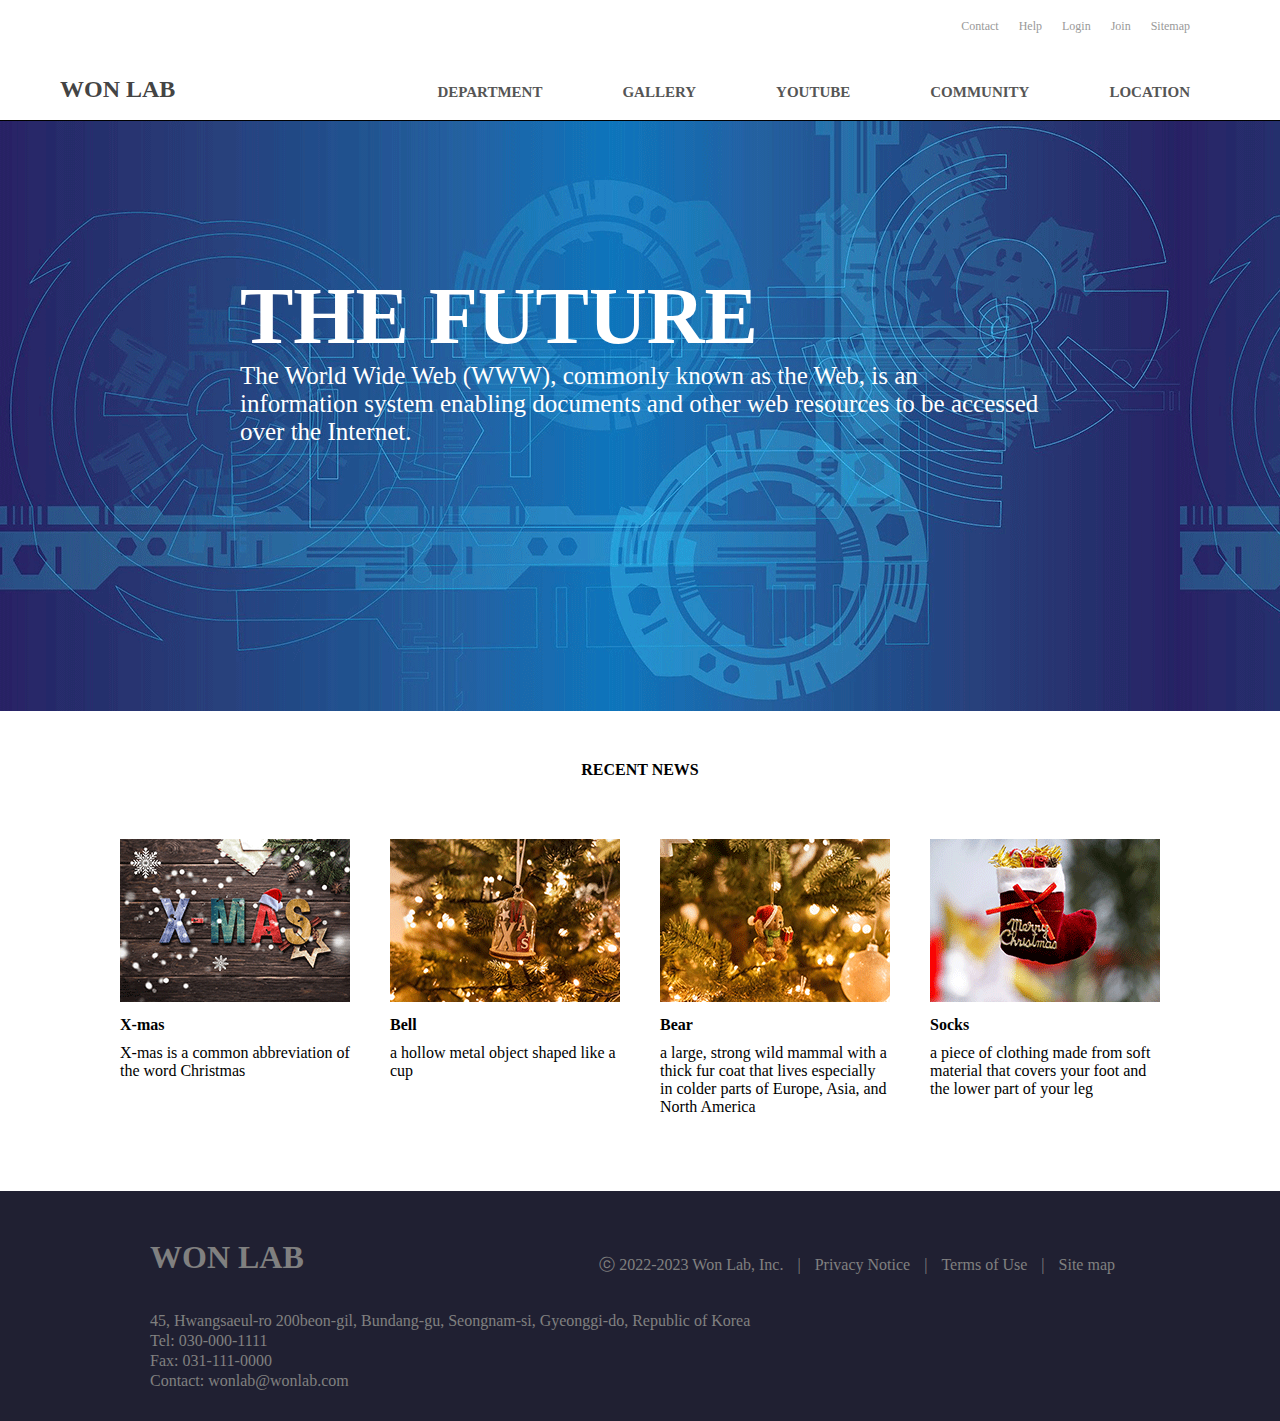
<file: index.html>
<!doctype html>
<html>
  <head><title>main</title><meta charset="utf-8">
    <link rel="stylesheet" type="text/css" href="index.css"></head>
  <body>
    <header>
      <div class="inner">
        <h1><a href="#">WON LAB</a></h1>
        <ul id="gnb">
          <li><a href="#">DEPARTMENT</a></li>
          <li><a href="gallery.html">GALLERY</a></li>
          <li><a href="#">YOUTUBE</a></li>
          <li><a href="#">COMMUNITY</a></li>
          <li><a href="#">LOCATION</a></li>
        </ul>
        <ul class="util">
          <li><a href="#">Contact</a></li>
          <li><a href="#">Help</a></li>
          <li><a href="#">Login</a></li>
          <li><a href="#">Join</a></li>
          <li><a href="#">Sitemap</a></li>
        </ul>
      </div>
    </header>
    <div class="main">
      <div>
        <span><b>THE FUTURE</b></span><br>
        The World Wide Web (WWW), commonly known as the Web, is
        an information system enabling documents and other web
        resources to be accessed over the Internet.
      </div>
    </div>
    <section>
      <p>RECENT NEWS</p>
      <article>
        <img src="article1.png">
        <p>X-mas</p>
        X-mas is a common abbreviation of the word Christmas
      </article>
      <article>
        <img src="article2.png">
        <p>Bell</p>
        a hollow metal object shaped like a cup
      </article>
      <article>
        <img src="article3.png">
        <p>Bear</p>
        a large, strong wild mammal with a thick fur coat that
        lives especially in colder parts of Europe, Asia, and North America
      </article>
      <article>
        <img src="article4.png">
        <p>Socks</p>
        a piece of clothing made from soft material that
        covers your foot and the lower part of your leg
      </article>
    </section>
    <footer>
      <div>
        <h1>WON LAB</h1>
        <ul>
          <li>ⓒ 2022-2023 Won Lab, Inc.</li>
          <li>|</li>
          <li><a href="#">Privacy Notice</a></li>
          <li>|</li>
          <li><a href="#">Terms of Use</a></li>
          <li>|</li>
          <li><a href="#">Site map</a></li>
        </ul>
      </div>
      <p>
        45, Hwangsaeul-ro 200beon-gil, Bundang-gu, Seongnam-si, Gyeonggi-do, Republic of Korea<br>
        Tel: 030-000-1111<br>
        Fax: 031-111-0000<br>
        Contact: wonlab@wonlab.com
      </p>
    </footer>
  </body>
</html>
</file>
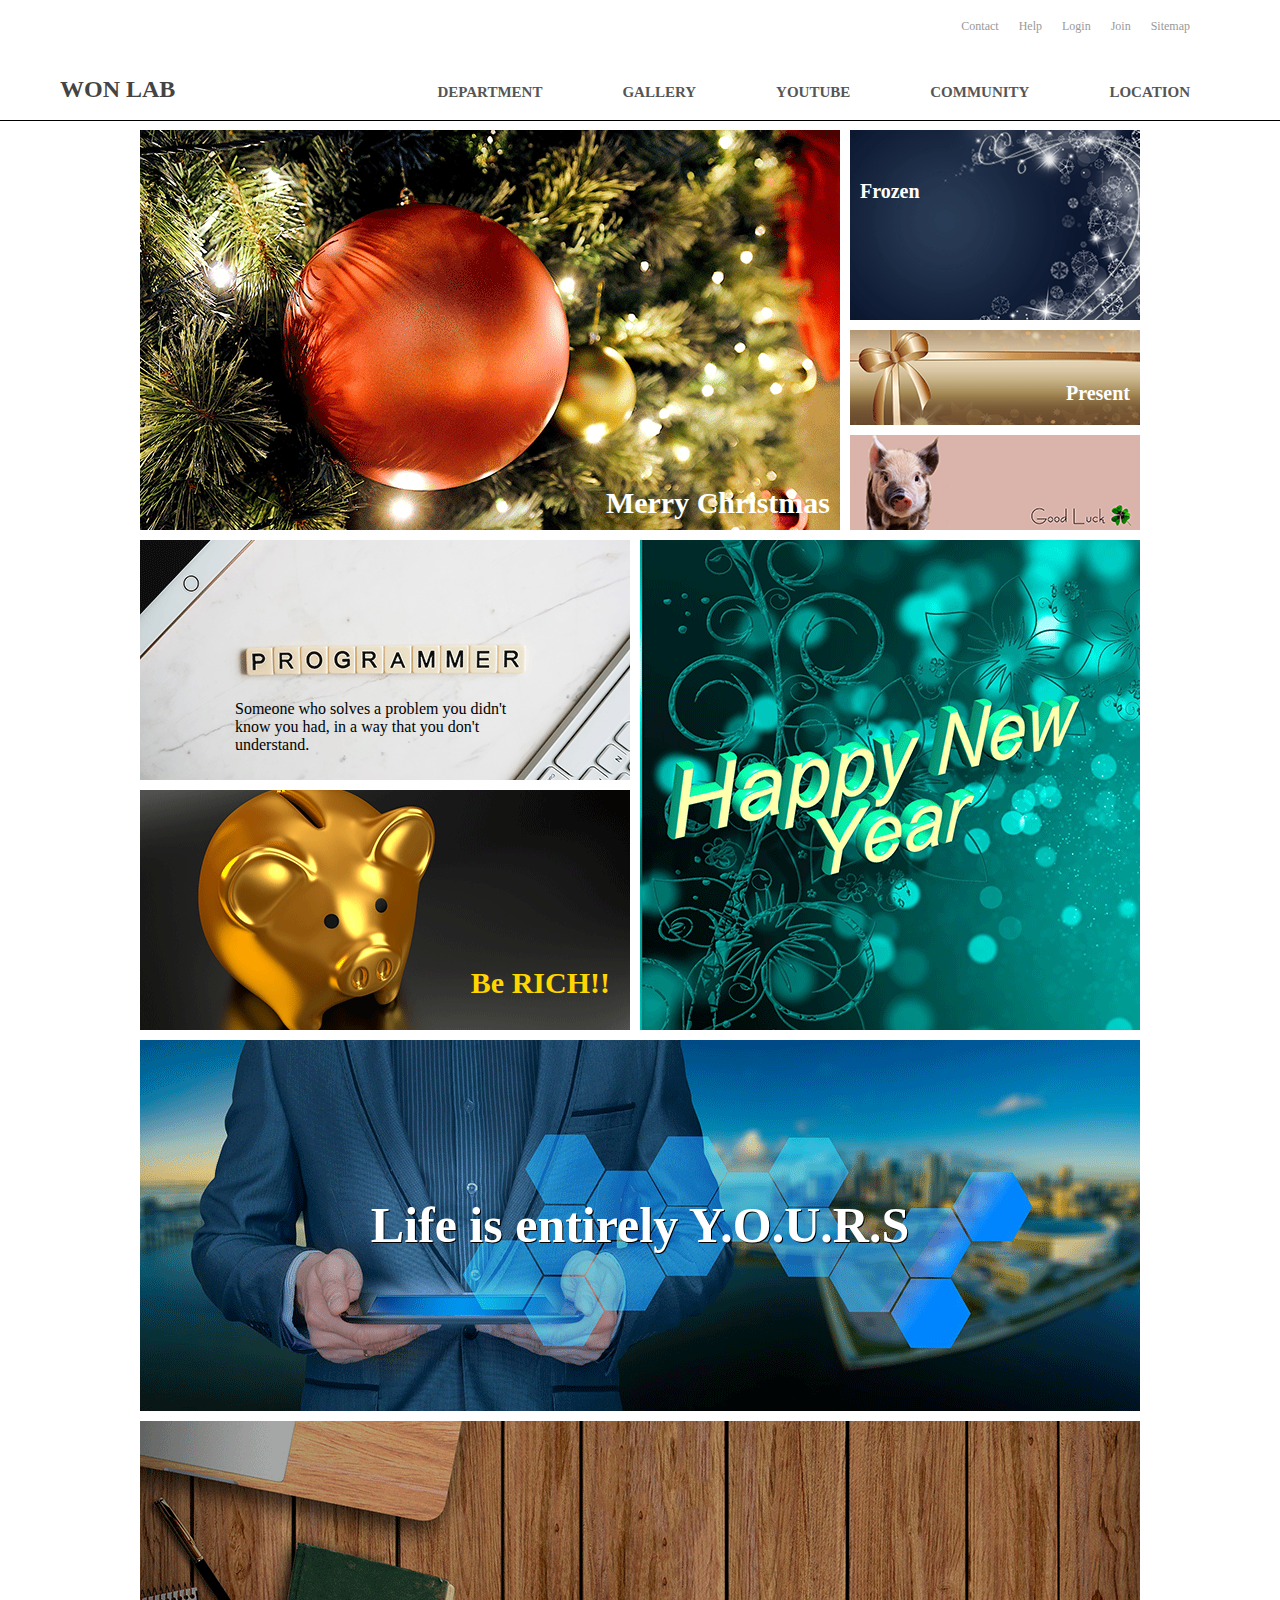
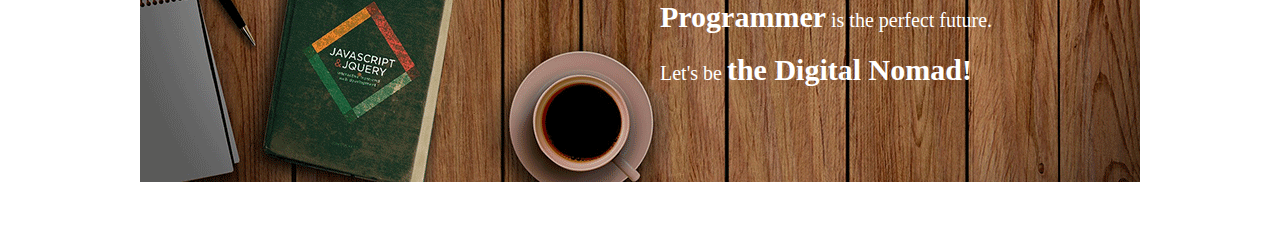
<file: gallery.html>
<!doctype html>
<html>
  <head><title>GALLERY</title><meta charset="utf-8">
    <link rel="stylesheet" type="text/css" href="gallery.css"></head>
  <body>
    <header>
      <div class="inner">
        <h1><a href="index.html">WON LAB</a></h1>
        <ul id="gnb">
          <li><a href="#">DEPARTMENT</a></li>
          <li><a href="#">GALLERY</a></li>
          <li><a href="#">YOUTUBE</a></li>
          <li><a href="#">COMMUNITY</a></li>
          <li><a href="#">LOCATION</a></li>
        </ul>
        <ul class="util">
          <li><a href="#">Contact</a></li>
          <li><a href="#">Help</a></li>
          <li><a href="#">Login</a></li>
          <li><a href="#">Join</a></li>
          <li><a href="#">Sitemap</a></li>
        </ul>
      </div>
    </header>
    <section>
      <article class="item1">
        <p>Merry Christmas</p>
      </article>
      <article class="item2">
        <p>Frozen</p>
      </article>
      <article class="item3" style="background-image: url(290x95-1.png);">
        <p>Present</p>
      </article>
      <article class="item3" style="background-image: url(290x95-2.png);"></article>
      <div>
        <article class="item4" style="background-image: url(490x240-1.png);">
          <p class="p1">Someone who solves a problem you didn't know you had,
          in a way that you don't understand.</p>
        </article>
        <article class="item4" style="margin-top: 10px; background-image: url(490x240-2.png);">
          <p class="p2">Be RICH!!</p>
        </article>
      </div>
      <article class="item5"></article>
      <article class="item6">
          <p>Life is entirely Y.O.U.R.S</p>
      </article>
      <article class="item7">
        <div>
          <span>Programmer</span> is the perfect future.<br>
          Let's be <span>the Digital Nomad!</span>
        </div>
      </article>
    </section>
  </body>
</html>
</file>
<file: index.css>
*{margin: 0px; padding: 0px; font-family: 'Verdana'; box-sizing: border-box;}
ul {list-style-type: none;}
a{text-decoration: none;}
header{width: 100%; border-bottom: 1px solid black;}
header .inner {width: 1180px; height: 120px; margin: 0px auto; position: relative;}
header .inner h1 {position: absolute; left: 10px; bottom: 15px;}
header .inner h1 a {font: bold 24px/1 "verdana"; color: #444;}
header .inner #gnb {position: absolute; bottom: 0px; right: 0px;}
header .inner #gnb li{float: left;}
header .inner #gnb li a { display: block; font: bold 15px/1 "verdana"; color: #555; padding: 20px 40px; transition: all 0.5s;}
header .inner #gnb li a:hover {background: #555; color: #fff;}
header .inner .util {position: absolute; top: 20px; right: 30px;}
header .inner .util li {float: left;}
header .inner .util li a {display: block; font: 12px/1 "verdana"; color: #999; padding: 0px 10px;}
.main {width: 100%; height: 590px; background-image: url(bg_main.png);}
.main div {width: 800px; height: 300px; margin: 0px auto; padding-top: 150px; color: white; font-size: 25px;}
.main div span {font-size: 80px;}
section {width: 1180px; height: 450px; margin: 0px auto; padding: 50px;}
section>p {text-align: center; font-weight: bold;}
section article { float: left; width: 250px; margin: 50px 10px; padding: 10px; overflow: hidden;}
section article p {font-weight: bold; margin: 10px 0px;}
footer {width: 100%; margin-top: 30px; padding-bottom: 30px; background-color: #202032;}
footer div{ width: 1000px; height: 100px; margin: 0px auto; position: relative;}
footer p {width: 1000px; margin: 0px auto; padding: 20px 10px 0px; line-height: 20px; color: gray; font-style: 12px;}
footer div h1 {position: absolute; left: 10px; bottom: 15px; color: gray;}
footer div ul {position: absolute; right: 20px; bottom: 15px;}
footer div ul li {display: inline-block; margin: 0px 5px; color: gray;}
footer div ul li a {color: gray;}
footer div ul li a:hover {color: orange;}
</file>
<file: gallery.css>
*{margin: 0px; padding: 0px; font-family: "verdana"; box-sizing: border-box;}
ul {list-style-type: none;}
a{text-decoration: none;}
header{width: 100%; border-bottom: 1px solid black; position: fixed; top: 0px; background: white;}
header .inner {width: 1180px; height: 120px; margin: 0px auto; position: relative;}
header .inner h1 {position: absolute; left: 10px; bottom: 15px;}
header .inner h1 a {font: bold 24px/1 "verdana"; color: #444;}
header .inner #gnb {position: absolute; bottom: 0px; right: 0px;}
header .inner #gnb li{float: left;}
header .inner #gnb li a { display: block; font: bold 15px/1 "verdana"; color: #555; padding: 20px 40px; transition: all 0.5s;}
header .inner #gnb li a:hover {background: #555; color: #fff;}
header .inner .util {position: absolute; top: 20px; right: 30px;}
header .inner .util li {float: left;}
header .inner .util li a {display: block; font: 12px/1 "verdana"; color: #999; padding: 0px 10px;}
section {width: 1000px; margin: 0px auto; overflow: hidden; padding-top: 120px;}
article {float: left; position: relative; z-index: -1;}
article.item1 {width: 700px; height: 400px; margin: 10px 10px 0px 0px; background-image: url(700x400.png);}
article.item1 p {position: absolute; right: 10px; bottom: 10px; font-size: 30px; font-weight: bold; color: white;}
article.item2 {width: 290px; height: 190px; margin: 10px 0px 0px; background-image: url(290x190.png);}
article.item2 p {position: absolute; top: 50px; left: 10px; font-size: 20px; font-weight: bold; color: white;}
article.item3 {width: 290px; height: 95px; margin: 10px 0px 0px;}
article.item3 p {position: absolute; bottom: 20px; right: 10px; font-size: 20px; font-weight: bold; color: white;}
section div {float: left; width: 490px; height: 490px; margin-top: 10px;}
article.item4 {width: 490px; height: 240px;}
article.item4 .p1 {width: 300px; margin: 160px auto 10px;}
article.item4 .p2 {position: absolute; right: 20px; bottom: 30px; font-size: 30px; font-weight: bold; color: gold;}
article.item5 {width: 500px; height: 490px; margin: 10px 0px 0px 10px; background-image: url(500x490.png);}
article.item6 {width: 1000px; height: 371px; margin-top: 10px; background-image: url(1000x371.png);}
article.item6 p {line-height: 371px; text-align: center; color: white; font-size: 50px; font-weight: bold; text-shadow: 1px 1px 0px black;}
article.item7 {width: 1000px; height: 361px; margin-top: 10px; margin-bottom: 50px; background-image: url(1000x361.png);}
article.item7 div {width: 450px; height: 150px; position: absolute; right: 30px; bottom: 40px; font-size: 20px; color: white; line-height: 50px;}
article.item7 div span {font-weight: bold; font-size: 30px;}
</file>
